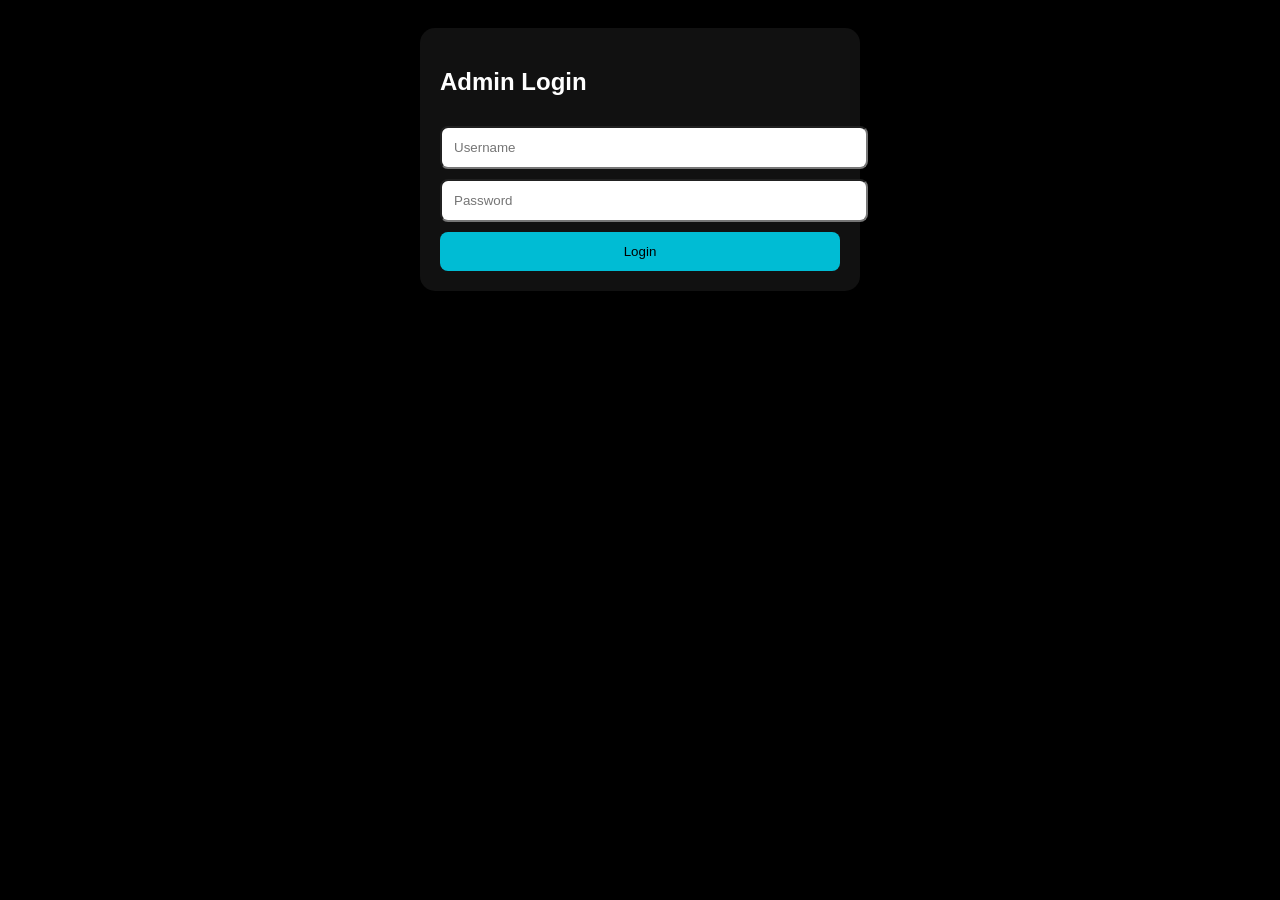
<file: templates/admin_login.html>
<!DOCTYPE html>
<html>
<head>
<title>Admin Login</title>
<meta name="viewport" content="width=device-width, initial-scale=1.0">

<style>
body{
    background:#000;
    color:white;
    font-family:Arial;
    padding:20px;
}

.box{
    max-width:400px;
    margin:auto;
    background:#111;
    padding:20px;
    border-radius:15px;
}

input,button{
    width:100%;
    padding:12px;
    margin-top:10px;
    border-radius:8px;
}

button{
    background:#00bcd4;
    border:none;
}
</style>

</head>

<body>

<div class="box">

<h2>Admin Login</h2>

<form method="POST">

<input name="username" placeholder="Username">

<input name="password" type="password" placeholder="Password">

<button>
Login
</button>

</form>

</div>

</body>
</html>
</file>
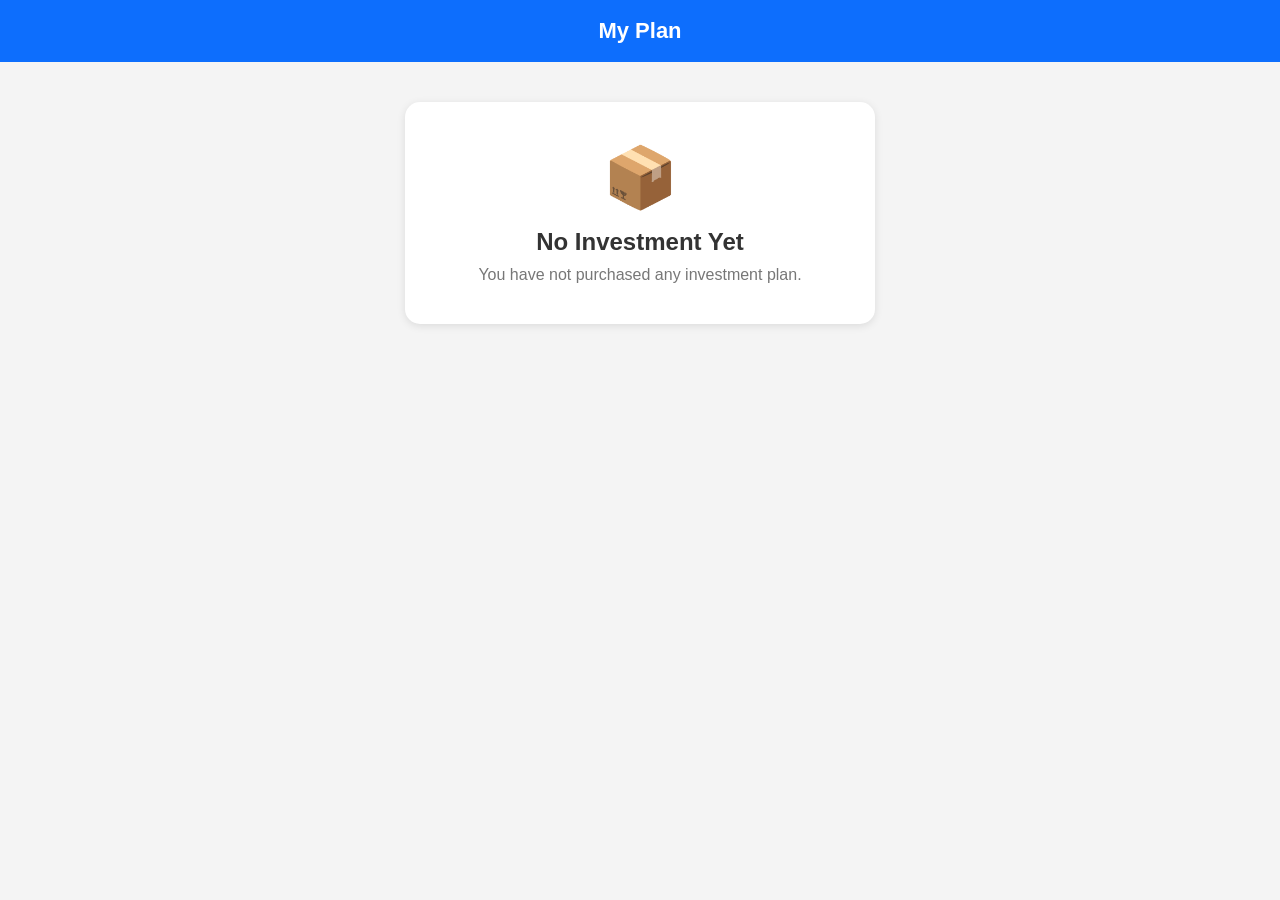
<file: templates/my_plan.html>
<!DOCTYPE html>
<html lang="en">
<head>
<meta charset="UTF-8">
<meta name="viewport" content="width=device-width, initial-scale=1.0">
<title>My Plan</title>

<style>
*{
    margin:0;
    padding:0;
    box-sizing:border-box;
    font-family:Arial,sans-serif;
}

body{
    background:#f4f4f4;
}

.header{
    background:#0d6efd;
    color:white;
    text-align:center;
    padding:18px;
    font-size:22px;
    font-weight:bold;
}

.container{
    max-width:500px;
    margin:25px auto;
    padding:15px;
}

.card{
    background:white;
    border-radius:15px;
    padding:40px 20px;
    text-align:center;
    box-shadow:0 2px 8px rgba(0,0,0,.1);
}

.icon{
    font-size:60px;
    margin-bottom:15px;
}

.title{
    font-size:24px;
    font-weight:bold;
    color:#333;
    margin-bottom:10px;
}

.text{
    color:#777;
    font-size:16px;
}
</style>

</head>
<body>

<div class="header">
    My Plan
</div>

<div class="container">

    <div class="card">
        <div class="icon">📦</div>

        <div class="title">
            No Investment Yet
        </div>

        <div class="text">
            You have not purchased any investment plan.
        </div>

    </div>

</div>

</body>
</html>
</file>
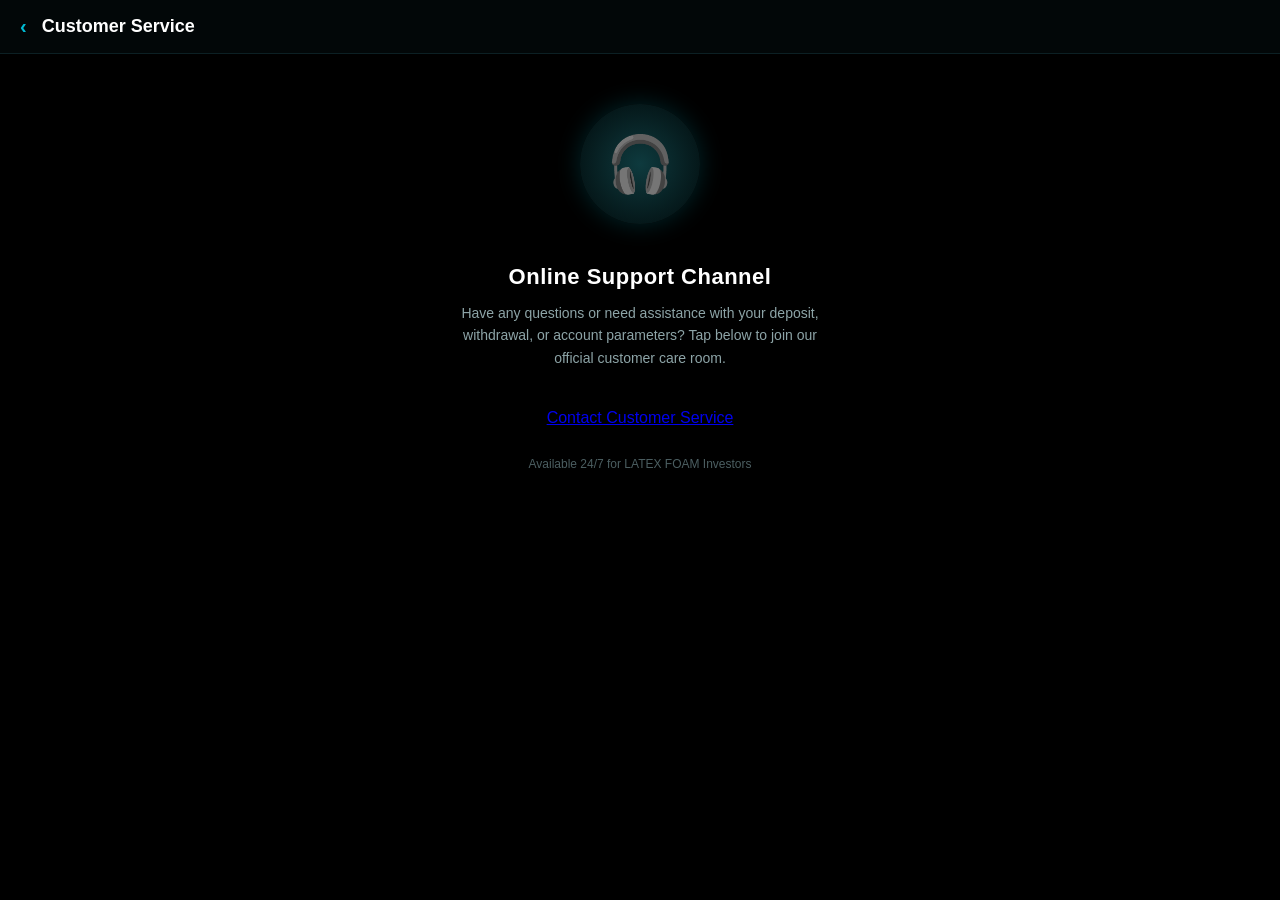
<file: templates/service.html>
<!DOCTYPE html>
<html lang="en">
<head>
    <meta charset="UTF-8">
    <meta name="viewport" content="width=device-width, initial-scale=1.0">
    <title>Customer Service - LATEX FOAM</title>
    <style>
        * {
            box-sizing: border-box;
            margin: 0;
            padding: 0;
            font-family: 'Segoe UI', Tahoma, Geneva, Verdana, sans-serif;
        }

        body {
            background-color: #000000;
            color: #ffffff;
            min-height: 100vh;
            display: flex;
            flex-direction: column;
            padding-bottom: 30px;
        }

        .top-navbar {
            display: flex;
            align-items: center;
            padding: 15px 20px;
            background-color: #020708;
            border-bottom: 1px solid #0c2024;
        }

        .back-btn {
            text-decoration: none;
            color: #00bcd4;
            font-size: 20px;
            margin-right: 15px;
            font-weight: bold;
        }

        .page-title {
            font-size: 18px;
            font-weight: 600;
        }

        .container {
            width: 100%;
            max-width: 450px;
            margin: 0 auto;
            padding: 30px 20px;
            text-align: center;
        }

        /* Support Sphere Graphic Display */
        .support-icon-container {
            margin: 20px auto 40px auto;
            width: 120px;
            height: 120px;
            border-radius: 50%;
            background: radial-gradient(circle, #0e3a3e 0%, #05181a 70%, #000000 100%);
            display: flex;
            justify-content: center;
            align-items: center;
            box-shadow: 0 0 25px rgba(0, 188, 212, 0.2);
        }

        .support-graphic {
            font-size: 55px;
            color: #00bcd4;
        }

        .welcome-title {
            font-size: 22px;
            font-weight: bold;
            margin-bottom: 12px;
            letter-spacing: 0.5px;
        }

        .description-text {
            font-size: 14px;
            color: #8da4a7;
            line-height: 1.6;
            margin-bottom: 40px;
            padding: 0 10px;
        }

        /* Action Direct Link Button Styling */
        .btn-whatsapp {
            display: block;
            width: 100%;
            background-color: #00bcd4;
            color: #000000;
            text-decoration: none;
            border-radius: 25px;
            padding: 16px;
            font-size: 16px;
            font-weight: bold;
            box-shadow: 0 4px 15px rgba(0, 188, 212, 0.3);
            transition: all 0.3s ease;
        }

        .btn-telegram:hover {
            background-color: #0097a7;
            box-shadow: 0 6px 20px rgba(0, 188, 212, 0.4);
        }

        .footer-note {
            margin-top: 30px;
            font-size: 12px;
            color: #4b5e61;
        }
    </style>
</head>
<body>

    <div class="top-navbar">
        <a href="{{ url_for('dashboard') }}" class="back-btn">‹</a>
        <div class="page-title">Customer Service</div>
    </div>

    <div class="container">
        <div class="support-icon-container">
            <div class="support-graphic">🎧</div>
        </div>

        <h3 class="welcome-title">Online Support Channel</h3>
        <p class="description-text">
            Have any questions or need assistance with your deposit, withdrawal, or account parameters? Tap below to join our official customer care room.
        </p>

        <!-- Direct integration of your specific WhatsApp group route link -->
        <a href="https://t.me/+q7a7QREPK2Q4OGFk">
            Contact Customer Service
        </a>

        <div class="footer-note"> Available 24/7 for LATEX FOAM Investors </div>
    </div>

</body>
</html>
</file>
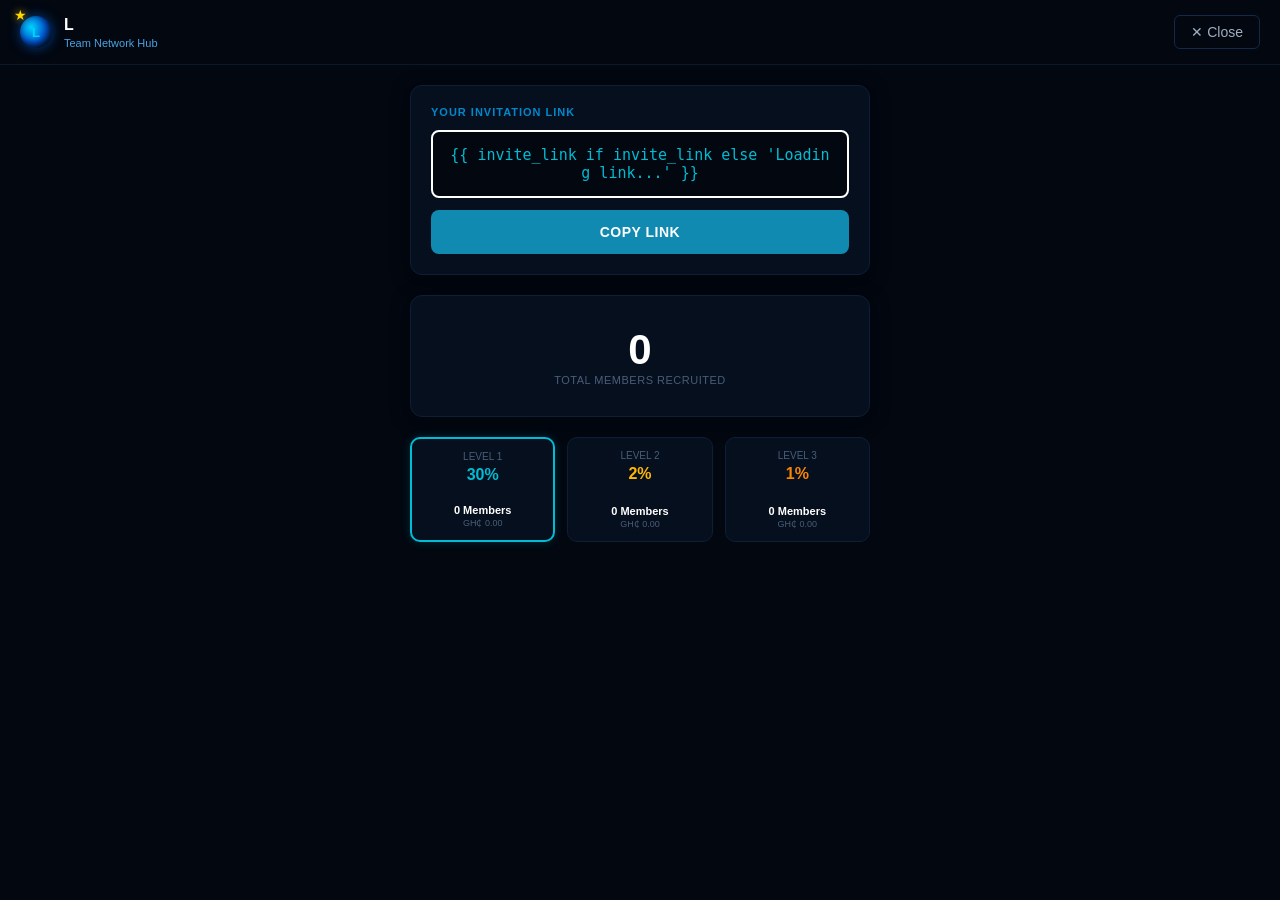
<file: templates/team_dashboard.html>
<!DOCTYPE html>
<html lang="en">
<head>
    <meta charset="UTF-8">
    <meta name="viewport" content="width=device-width, initial-scale=1.0">
    <title>Team Dashboard - LA</title>
    <style>
        /* Reset and Base Theme Styles */
        * {
            box-sizing: border-box;
            margin: 0;
            padding: 0;
            font-family: -apple-system, BlinkMacSystemFont, "Segoe UI", Roboto, Helvetica, Arial, sans-serif;
        }

        body {
            background-color: #020710;
            color: #ffffff;
            min-height: 100vh;
            display: flex;
            flex-direction: column;
            padding-bottom: 70px; /* Space for bottom nav */
        }

        /* Top Header Navigation */
        .header-nav {
            display: flex;
            align-items: center;
            justify-content: space-between;
            background-color: #020710;
            padding: 15px 20px;
            border-bottom: 1px solid #0d192b;
        }

        .logo-group {
            display: flex;
            align-items: center;
            gap: 12px;
            position: relative;
        }

        .star-badge {
            position: absolute;
            top: -8px;
            left: -6px;
            color: #ffd700;
            font-size: 14px;
            filter: drop-shadow(0 0 4px rgba(255, 215, 0, 0.8));
            z-index: 10;
        }

        .blue-sphere {
            width: 32px;
            height: 32px;
            border-radius: 50%;
            background: radial-gradient(circle at 35% 35%, #00d2ff, #0052cc, #001133);
            box-shadow: inset -2px -2px 6px rgba(0,0,0,0.8), 0 0 12px rgba(0, 114, 255, 0.5);
            display: flex;
            align-items: center;
            justify-content: center;
        }

        .l-shape {
            font-size: 13px;
            font-weight: 900;
            color: #00d2ff;
            text-shadow: 0 0 6px rgba(0, 210, 255, 0.9);
        }

        .title-text {
            display: flex;
            flex-direction: column;
        }

        .main-title {
            color: #ffffff;
            font-weight: 600;
            font-size: 16px;
            line-height: 1.2;
        }

        .sub-title {
            color: #4ba3e3;
            font-size: 11px;
            margin-top: 2px;
        }

        .close-btn {
            background: none;
            border: 1px solid #142847;
            color: #a0aec0;
            padding: 8px 16px;
            border-radius: 6px;
            cursor: pointer;
            font-size: 14px;
            transition: background 0.2s;
        }

        .close-btn:hover {
            background-color: #0b1a30;
        }

        /* Dashboard Content Container */
        .dashboard-container {
            padding: 20px;
            max-width: 500px;
            margin: 0 auto;
            width: 100%;
        }

        /* Invitation Link Module Card */
        .card-panel {
            background-color: #050f1e;
            border: 1px solid #0d1e36;
            border-radius: 12px;
            padding: 20px;
            margin-bottom: 20px;
            box-shadow: 0 4px 20px rgba(0,0,0,0.4);
        }

        .panel-label {
            color: #0088cc;
            font-size: 11px;
            font-weight: bold;
            letter-spacing: 1px;
            margin-bottom: 12px;
            text-transform: uppercase;
        }

        .link-display-box {
            background-color: #020710;
            border: 2px solid #ffffff;
            border-radius: 8px;
            padding: 14px;
            text-align: center;
            color: #00bcd4;
            font-family: monospace;
            font-size: 15px;
            margin-bottom: 12px;
            word-break: break-all;
        }

        .action-btn {
            width: 100%;
            background-color: #118ab2;
            color: #ffffff;
            border: none;
            padding: 14px;
            border-radius: 8px;
            font-size: 14px;
            font-weight: bold;
            text-transform: uppercase;
            letter-spacing: 0.5px;
            cursor: pointer;
            transition: background 0.2s, background-color 0.2s;
        }

        .action-btn:hover {
            background-color: #0077b6;
        }

        /* Counter Metric Panel */
        .counter-label {
            color: #ffffff;
            font-size: 42px;
            font-weight: bold;
            text-align: center;
            margin-top: 10px;
        }

        .counter-sub {
            color: #4a5d78;
            font-size: 11px;
            text-align: center;
            text-transform: uppercase;
            letter-spacing: 0.5px;
            margin-bottom: 10px;
        }

        /* Level Grid Structure */
        .level-grid {
            display: grid;
            grid-template-columns: repeat(3, 1fr);
            gap: 12px;
            margin-bottom: 20px;
        }

        .level-box {
            background-color: #050f1e;
            border: 1px solid #0d1e36;
            border-radius: 10px;
            padding: 12px;
            text-align: center;
            display: flex;
            flex-direction: column;
            justify-content: space-between;
            min-height: 105px;
        }

        .level-box.active {
            border: 2px solid #00bcd4;
            box-shadow: 0 0 10px rgba(0, 188, 212, 0.2);
        }

        .lvl-title {
            color: #4a5d78;
            font-size: 10px;
            text-transform: uppercase;
            margin-bottom: 4px;
        }

        .lvl-pct-1, .lvl-pct-2, .lvl-pct-3 { 
            font-size: 16px; 
            font-weight: bold; 
        }
        .lvl-pct-1 { color: #00bcd4; }
        .lvl-pct-2 { color: #ffb703; }
        .lvl-pct-3 { color: #fb8500; }

        .lvl-count {
            color: #ffffff;
            font-size: 11px;
            font-weight: 600;
            margin-top: 4px;
        }

        .lvl-plan {
            color: #4a5d78;
            font-size: 9px;
            margin-top: 2px;
        }

        /* Status Information Text Area */
        .status-message {
            text-align: center;
            color: #4a5d78;
            font-size: 13px;
            padding: 15px;
            margin-top: 10px;
        }

        /* Bottom Tab Interface Navigation Bar */
        .bottom-nav {
            position: fixed;
            bottom: 0;
            left: 0;
            right: 0;
            height: 65px;
            background-color: #030a16;
            border-top: 1px solid #0d192b;
            display: flex;
            justify-content: space-around;
            align-items: center;
            z-index: 100;
        }

        .nav-item {
            display: flex;
            flex-direction: column;
            align-items: center;
            color: #4a5d78;
            font-size: 11px;
            text-decoration: none;
            cursor: pointer;
        }

        .nav-item.active {
            color: #4ba3e3;
        }

        .nav-icon {
            font-size: 18px;
            margin-bottom: 4px;
        }
    </style>
</head>
<body>

    <!-- Top Navigation Header -->
    <div class="header-nav">
        <div class="logo-group">
            <div class="star-badge">★</div>
            <div class="blue-sphere">
                <div class="l-shape">L</div>
            </div>
            <div class="title-text">
                <span class="main-title">L</span>
                <span class="sub-title">Team Network Hub</span>
            </div>
        </div>
        <button class="close-btn" onclick="window.history.back()">✕ Close</button>
    </div>

    <!-- Main Content Panel Area -->
    <div class="dashboard-container">
        
        <!-- Invitation Link Block -->
        <div class="card-panel">
            <div class="panel-label">Your Invitation Link</div>
            <div class="link-display-box" id="linkBox">
                {{ invite_link if invite_link else 'Loading link...' }}
            </div>
            <button class="action-btn" onclick="copyReferralLink()">Copy Link</button>
        </div>

        <!-- Recruitment Statistics Module -->
        <div class="card-panel">
            <div class="counter-label" id="totalMembers">0</div>
            <div class="counter-sub">Total Members Recruited</div>
        </div>

        <!-- Multilevel Commission Tiers Grid -->
        <div class="level-grid">
            <!-- Level 1 (Highlighted/Active Tier) -->
            <div class="level-box active">
                <div>
                    <div class="lvl-title">Level 1</div>
                    <div class="lvl-pct-1">30%</div>
                </div>
                <div>
                    <div class="lvl-count"><span id="lvl1Count">0</span> Members</div>
                    <div class="lvl-plan" id="lvl1Plan">GH₵ 0.00</div>
                </div>
            </div>
            
            <!-- Level 2 -->
            <div class="level-box">
                <div>
                    <div class="lvl-title">Level 2</div>
                    <div class="lvl-pct-2">2%</div>
                </div>
                <div>
                    <div class="lvl-count"><span id="lvl2Count">0</span> Members</div>
                    <div class="lvl-plan" id="lvl2Plan">GH₵ 0.00</div>
                </div>
            </div>
            
            <!-- Level 3 -->
            <div class="level-box">
                <div>
                    <div class="lvl-title">Level 3</div>
                    <div class="lvl-pct-3">1%</div>
                </div>
                <div>
                    <div class="lvl-count"><span id="lvl3Count">0</span> Members</div>
                    <div class="lvl-plan" id="lvl3Plan">GH₵ 0.00</div>
                </div>
            </div>
        </div>

        <!-- Real-Time Error/Status Notices -->
</file>
